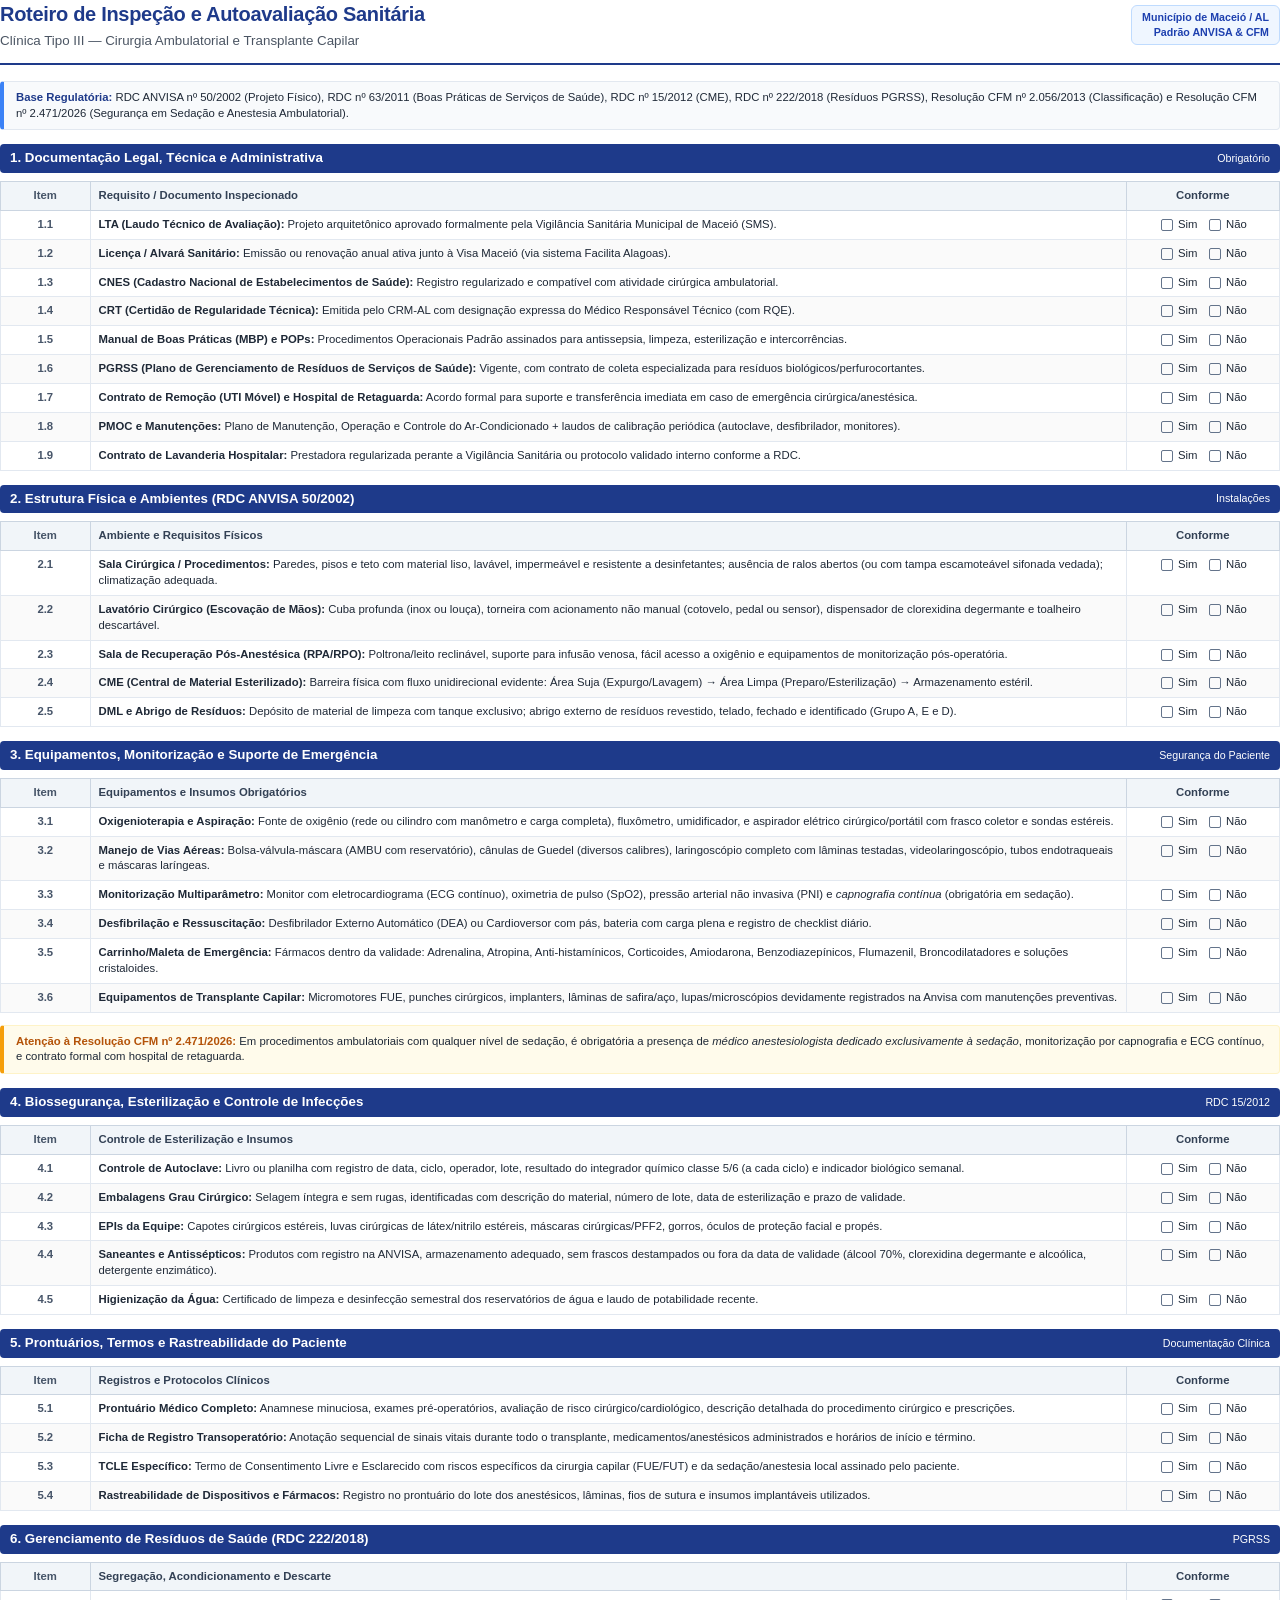
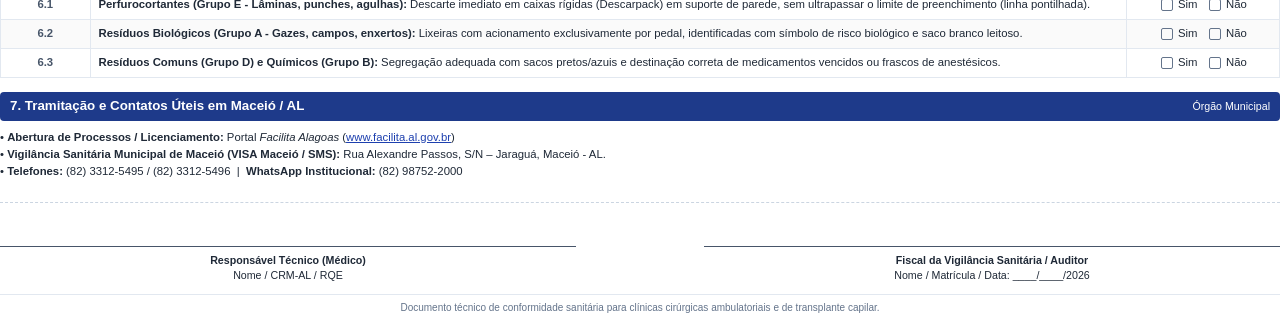
<file: roteiro_inspecao_template.html>
<!DOCTYPE html>
<html lang="pt-BR">
<head>
    <meta charset="UTF-8">
    <title>Roteiro de Inspeção Sanitária - Clínica Tipo III (Transplante Capilar)</title>
    <style>
        @page {
            size: A4;
            margin: 15mm 15mm 18mm 15mm;
            @bottom-right {
                content: counter(page) " / " counter(pages);
                font-size: 8pt;
                color: #666;
            }
        }
        
        * {
            box-sizing: border-box;
            -webkit-print-color-adjust: exact !important;
            print-color-adjust: exact !important;
        }

        body {
            font-family: -apple-system, BlinkMacSystemFont, "Segoe UI", Roboto, Helvetica, Arial, sans-serif;
            color: #1f2937;
            background-color: #ffffff;
            font-size: 9.5pt;
            line-height: 1.4;
            margin: 0;
            padding: 0;
        }

        .header {
            border-bottom: 2px solid #1e3a8a;
            padding-bottom: 12px;
            margin-bottom: 16px;
            display: flex;
            justify-content: space-between;
            align-items: center;
        }

        .header-title h1 {
            color: #1e3a8a;
            font-size: 15pt;
            margin: 0 0 4px 0;
            font-weight: 700;
            letter-spacing: -0.3px;
        }

        .header-title h2 {
            color: #4b5563;
            font-size: 10pt;
            margin: 0;
            font-weight: 500;
        }

        .badge {
            background-color: #eff6ff;
            color: #1e40af;
            border: 1px solid #bfdbfe;
            padding: 4px 10px;
            border-radius: 6px;
            font-size: 8pt;
            font-weight: 600;
            text-align: right;
        }

        .info-box {
            background-color: #f8fafc;
            border: 1px solid #e2e8f0;
            border-left: 4px solid #3b82f6;
            padding: 8px 12px;
            border-radius: 4px;
            margin-bottom: 14px;
            font-size: 8.5pt;
        }

        .info-box strong {
            color: #1e3a8a;
        }

        .section-title {
            background-color: #1e3a8a;
            color: #ffffff;
            padding: 5px 10px;
            font-size: 10pt;
            font-weight: 600;
            border-radius: 4px;
            margin: 14px 0 8px 0;
            display: flex;
            justify-content: space-between;
            align-items: center;
            page-break-after: avoid;
        }

        table {
            width: 100%;
            border-collapse: collapse;
            margin-bottom: 12px;
            font-size: 8.5pt;
        }

        th {
            background-color: #f1f5f9;
            color: #334155;
            font-weight: 600;
            text-align: left;
            padding: 6px 8px;
            border: 1px solid #cbd5e1;
            font-size: 8.5pt;
        }

        td {
            padding: 6px 8px;
            border: 1px solid #e2e8f0;
            vertical-align: top;
        }

        tr:nth-child(even) {
            background-color: #fafafa;
        }

        .col-id {
            width: 7%;
            text-align: center;
            font-weight: 600;
            color: #475569;
        }

        .col-desc {
            width: 81%;
        }

        .col-status {
            width: 12%;
            text-align: center;
        }

        .checkbox-box {
            display: inline-block;
            width: 12px;
            height: 12px;
            border: 1.5px solid #64748b;
            border-radius: 2px;
            margin: 0 2px;
            vertical-align: middle;
        }

        .status-cell {
            font-size: 7.5pt;
            color: #64748b;
            display: flex;
            justify-content: center;
            align-items: center;
            gap: 6px;
        }

        .alert-warning {
            background-color: #fffbeb;
            border: 1px solid #fef3c7;
            border-left: 4px solid #f59e0b;
            padding: 8px 12px;
            border-radius: 4px;
            margin: 10px 0;
            font-size: 8.5pt;
            page-break-inside: avoid;
        }

        .alert-warning strong {
            color: #b45309;
        }

        .signature-block {
            margin-top: 22px;
            border-top: 1px dashed #cbd5e1;
            padding-top: 14px;
            display: flex;
            justify-content: space-between;
            page-break-inside: avoid;
        }

        .sign-field {
            width: 45%;
            text-align: center;
            font-size: 8pt;
        }

        .sign-line {
            border-bottom: 1px solid #475569;
            margin-bottom: 6px;
            height: 30px;
        }

        .footer-note {
            margin-top: 12px;
            font-size: 7.5pt;
            color: #64748b;
            text-align: center;
            border-top: 1px solid #e2e8f0;
            padding-top: 6px;
        }

        .page-break {
            page-break-before: always;
        }
    </style>
</head>
<body>

    <div class="header">
        <div class="header-title">
            <h1>Roteiro de Inspeção e Autoavaliação Sanitária</h1>
            <h2>Clínica Tipo III — Cirurgia Ambulatorial e Transplante Capilar</h2>
        </div>
        <div class="badge">
            Município de Maceió / AL<br>
            Padrão ANVISA & CFM
        </div>
    </div>

    <div class="info-box">
        <strong>Base Regulatória:</strong> RDC ANVISA nº 50/2002 (Projeto Físico), RDC nº 63/2011 (Boas Práticas de Serviços de Saúde), RDC nº 15/2012 (CME), RDC nº 222/2018 (Resíduos PGRSS), Resolução CFM nº 2.056/2013 (Classificação) e Resolução CFM nº 2.471/2026 (Segurança em Sedação e Anestesia Ambulatorial).
    </div>

    <!-- SEÇÃO 1 -->
    <div class="section-title">
        <span>1. Documentação Legal, Técnica e Administrativa</span>
        <span style="font-size: 8pt; font-weight: normal;">Obrigatório</span>
    </div>
    <table>
        <thead>
            <tr>
                <th class="col-id">Item</th>
                <th class="col-desc">Requisito / Documento Inspecionado</th>
                <th class="col-status">Conforme</th>
            </tr>
        </thead>
        <tbody>
            <tr>
                <td class="col-id">1.1</td>
                <td class="col-desc"><strong>LTA (Laudo Técnico de Avaliação):</strong> Projeto arquitetônico aprovado formalmente pela Vigilância Sanitária Municipal de Maceió (SMS).</td>
                <td class="col-status"><span class="checkbox-box"></span> Sim &nbsp; <span class="checkbox-box"></span> Não</td>
            </tr>
            <tr>
                <td class="col-id">1.2</td>
                <td class="col-desc"><strong>Licença / Alvará Sanitário:</strong> Emissão ou renovação anual ativa junto à Visa Maceió (via sistema Facilita Alagoas).</td>
                <td class="col-status"><span class="checkbox-box"></span> Sim &nbsp; <span class="checkbox-box"></span> Não</td>
            </tr>
            <tr>
                <td class="col-id">1.3</td>
                <td class="col-desc"><strong>CNES (Cadastro Nacional de Estabelecimentos de Saúde):</strong> Registro regularizado e compatível com atividade cirúrgica ambulatorial.</td>
                <td class="col-status"><span class="checkbox-box"></span> Sim &nbsp; <span class="checkbox-box"></span> Não</td>
            </tr>
            <tr>
                <td class="col-id">1.4</td>
                <td class="col-desc"><strong>CRT (Certidão de Regularidade Técnica):</strong> Emitida pelo CRM-AL com designação expressa do Médico Responsável Técnico (com RQE).</td>
                <td class="col-status"><span class="checkbox-box"></span> Sim &nbsp; <span class="checkbox-box"></span> Não</td>
            </tr>
            <tr>
                <td class="col-id">1.5</td>
                <td class="col-desc"><strong>Manual de Boas Práticas (MBP) e POPs:</strong> Procedimentos Operacionais Padrão assinados para antissepsia, limpeza, esterilização e intercorrências.</td>
                <td class="col-status"><span class="checkbox-box"></span> Sim &nbsp; <span class="checkbox-box"></span> Não</td>
            </tr>
            <tr>
                <td class="col-id">1.6</td>
                <td class="col-desc"><strong>PGRSS (Plano de Gerenciamento de Resíduos de Serviços de Saúde):</strong> Vigente, com contrato de coleta especializada para resíduos biológicos/perfurocortantes.</td>
                <td class="col-status"><span class="checkbox-box"></span> Sim &nbsp; <span class="checkbox-box"></span> Não</td>
            </tr>
            <tr>
                <td class="col-id">1.7</td>
                <td class="col-desc"><strong>Contrato de Remoção (UTI Móvel) e Hospital de Retaguarda:</strong> Acordo formal para suporte e transferência imediata em caso de emergência cirúrgica/anestésica.</td>
                <td class="col-status"><span class="checkbox-box"></span> Sim &nbsp; <span class="checkbox-box"></span> Não</td>
            </tr>
            <tr>
                <td class="col-id">1.8</td>
                <td class="col-desc"><strong>PMOC e Manutenções:</strong> Plano de Manutenção, Operação e Controle do Ar-Condicionado + laudos de calibração periódica (autoclave, desfibrilador, monitores).</td>
                <td class="col-status"><span class="checkbox-box"></span> Sim &nbsp; <span class="checkbox-box"></span> Não</td>
            </tr>
            <tr>
                <td class="col-id">1.9</td>
                <td class="col-desc"><strong>Contrato de Lavanderia Hospitalar:</strong> Prestadora regularizada perante a Vigilância Sanitária ou protocolo validado interno conforme a RDC.</td>
                <td class="col-status"><span class="checkbox-box"></span> Sim &nbsp; <span class="checkbox-box"></span> Não</td>
            </tr>
        </tbody>
    </table>

    <!-- SEÇÃO 2 -->
    <div class="section-title">
        <span>2. Estrutura Física e Ambientes (RDC ANVISA 50/2002)</span>
        <span style="font-size: 8pt; font-weight: normal;">Instalações</span>
    </div>
    <table>
        <thead>
            <tr>
                <th class="col-id">Item</th>
                <th class="col-desc">Ambiente e Requisitos Físicos</th>
                <th class="col-status">Conforme</th>
            </tr>
        </thead>
        <tbody>
            <tr>
                <td class="col-id">2.1</td>
                <td class="col-desc"><strong>Sala Cirúrgica / Procedimentos:</strong> Paredes, pisos e teto com material liso, lavável, impermeável e resistente a desinfetantes; ausência de ralos abertos (ou com tampa escamoteável sifonada vedada); climatização adequada.</td>
                <td class="col-status"><span class="checkbox-box"></span> Sim &nbsp; <span class="checkbox-box"></span> Não</td>
            </tr>
            <tr>
                <td class="col-id">2.2</td>
                <td class="col-desc"><strong>Lavatório Cirúrgico (Escovação de Mãos):</strong> Cuba profunda (inox ou louça), torneira com acionamento não manual (cotovelo, pedal ou sensor), dispensador de clorexidina degermante e toalheiro descartável.</td>
                <td class="col-status"><span class="checkbox-box"></span> Sim &nbsp; <span class="checkbox-box"></span> Não</td>
            </tr>
            <tr>
                <td class="col-id">2.3</td>
                <td class="col-desc"><strong>Sala de Recuperação Pós-Anestésica (RPA/RPO):</strong> Poltrona/leito reclinável, suporte para infusão venosa, fácil acesso a oxigênio e equipamentos de monitorização pós-operatória.</td>
                <td class="col-status"><span class="checkbox-box"></span> Sim &nbsp; <span class="checkbox-box"></span> Não</td>
            </tr>
            <tr>
                <td class="col-id">2.4</td>
                <td class="col-desc"><strong>CME (Central de Material Esterilizado):</strong> Barreira física com fluxo unidirecional evidente: Área Suja (Expurgo/Lavagem) &rarr; Área Limpa (Preparo/Esterilização) &rarr; Armazenamento estéril.</td>
                <td class="col-status"><span class="checkbox-box"></span> Sim &nbsp; <span class="checkbox-box"></span> Não</td>
            </tr>
            <tr>
                <td class="col-id">2.5</td>
                <td class="col-desc"><strong>DML e Abrigo de Resíduos:</strong> Depósito de material de limpeza com tanque exclusivo; abrigo externo de resíduos revestido, telado, fechado e identificado (Grupo A, E e D).</td>
                <td class="col-status"><span class="checkbox-box"></span> Sim &nbsp; <span class="checkbox-box"></span> Não</td>
            </tr>
        </tbody>
    </table>

    <div class="page-break"></div>

    <!-- SEÇÃO 3 -->
    <div class="section-title">
        <span>3. Equipamentos, Monitorização e Suporte de Emergência</span>
        <span style="font-size: 8pt; font-weight: normal;">Segurança do Paciente</span>
    </div>
    <table>
        <thead>
            <tr>
                <th class="col-id">Item</th>
                <th class="col-desc">Equipamentos e Insumos Obrigatórios</th>
                <th class="col-status">Conforme</th>
            </tr>
        </thead>
        <tbody>
            <tr>
                <td class="col-id">3.1</td>
                <td class="col-desc"><strong>Oxigenioterapia e Aspiração:</strong> Fonte de oxigênio (rede ou cilindro com manômetro e carga completa), fluxômetro, umidificador, e aspirador elétrico cirúrgico/portátil com frasco coletor e sondas estéreis.</td>
                <td class="col-status"><span class="checkbox-box"></span> Sim &nbsp; <span class="checkbox-box"></span> Não</td>
            </tr>
            <tr>
                <td class="col-id">3.2</td>
                <td class="col-desc"><strong>Manejo de Vias Aéreas:</strong> Bolsa-válvula-máscara (AMBU com reservatório), cânulas de Guedel (diversos calibres), laringoscópio completo com lâminas testadas, videolaringoscópio, tubos endotraqueais e máscaras laríngeas.</td>
                <td class="col-status"><span class="checkbox-box"></span> Sim &nbsp; <span class="checkbox-box"></span> Não</td>
            </tr>
            <tr>
                <td class="col-id">3.3</td>
                <td class="col-desc"><strong>Monitorização Multiparâmetro:</strong> Monitor com eletrocardiograma (ECG contínuo), oximetria de pulso (SpO2), pressão arterial não invasiva (PNI) e <em>capnografia contínua</em> (obrigatória em sedação).</td>
                <td class="col-status"><span class="checkbox-box"></span> Sim &nbsp; <span class="checkbox-box"></span> Não</td>
            </tr>
            <tr>
                <td class="col-id">3.4</td>
                <td class="col-desc"><strong>Desfibrilação e Ressuscitação:</strong> Desfibrilador Externo Automático (DEA) ou Cardioversor com pás, bateria com carga plena e registro de checklist diário.</td>
                <td class="col-status"><span class="checkbox-box"></span> Sim &nbsp; <span class="checkbox-box"></span> Não</td>
            </tr>
            <tr>
                <td class="col-id">3.5</td>
                <td class="col-desc"><strong>Carrinho/Maleta de Emergência:</strong> Fármacos dentro da validade: Adrenalina, Atropina, Anti-histamínicos, Corticoides, Amiodarona, Benzodiazepínicos, Flumazenil, Broncodilatadores e soluções cristaloides.</td>
                <td class="col-status"><span class="checkbox-box"></span> Sim &nbsp; <span class="checkbox-box"></span> Não</td>
            </tr>
            <tr>
                <td class="col-id">3.6</td>
                <td class="col-desc"><strong>Equipamentos de Transplante Capilar:</strong> Micromotores FUE, punches cirúrgicos, implanters, lâminas de safira/aço, lupas/microscópios devidamente registrados na Anvisa com manutenções preventivas.</td>
                <td class="col-status"><span class="checkbox-box"></span> Sim &nbsp; <span class="checkbox-box"></span> Não</td>
            </tr>
        </tbody>
    </table>

    <div class="alert-warning">
        <strong>Atenção à Resolução CFM nº 2.471/2026:</strong> Em procedimentos ambulatoriais com qualquer nível de sedação, é obrigatória a presença de <em>médico anestesiologista dedicado exclusivamente à sedação</em>, monitorização por capnografia e ECG contínuo, e contrato formal com hospital de retaguarda.
    </div>

    <!-- SEÇÃO 4 -->
    <div class="section-title">
        <span>4. Biossegurança, Esterilização e Controle de Infecções</span>
        <span style="font-size: 8pt; font-weight: normal;">RDC 15/2012</span>
    </div>
    <table>
        <thead>
            <tr>
                <th class="col-id">Item</th>
                <th class="col-desc">Controle de Esterilização e Insumos</th>
                <th class="col-status">Conforme</th>
            </tr>
        </thead>
        <tbody>
            <tr>
                <td class="col-id">4.1</td>
                <td class="col-desc"><strong>Controle de Autoclave:</strong> Livro ou planilha com registro de data, ciclo, operador, lote, resultado do integrador químico classe 5/6 (a cada ciclo) e indicador biológico semanal.</td>
                <td class="col-status"><span class="checkbox-box"></span> Sim &nbsp; <span class="checkbox-box"></span> Não</td>
            </tr>
            <tr>
                <td class="col-id">4.2</td>
                <td class="col-desc"><strong>Embalagens Grau Cirúrgico:</strong> Selagem íntegra e sem rugas, identificadas com descrição do material, número de lote, data de esterilização e prazo de validade.</td>
                <td class="col-status"><span class="checkbox-box"></span> Sim &nbsp; <span class="checkbox-box"></span> Não</td>
            </tr>
            <tr>
                <td class="col-id">4.3</td>
                <td class="col-desc"><strong>EPIs da Equipe:</strong> Capotes cirúrgicos estéreis, luvas cirúrgicas de látex/nitrilo estéreis, máscaras cirúrgicas/PFF2, gorros, óculos de proteção facial e propés.</td>
                <td class="col-status"><span class="checkbox-box"></span> Sim &nbsp; <span class="checkbox-box"></span> Não</td>
            </tr>
            <tr>
                <td class="col-id">4.4</td>
                <td class="col-desc"><strong>Saneantes e Antissépticos:</strong> Produtos com registro na ANVISA, armazenamento adequado, sem frascos destampados ou fora da data de validade (álcool 70%, clorexidina degermante e alcoólica, detergente enzimático).</td>
                <td class="col-status"><span class="checkbox-box"></span> Sim &nbsp; <span class="checkbox-box"></span> Não</td>
            </tr>
            <tr>
                <td class="col-id">4.5</td>
                <td class="col-desc"><strong>Higienização da Água:</strong> Certificado de limpeza e desinfecção semestral dos reservatórios de água e laudo de potabilidade recente.</td>
                <td class="col-status"><span class="checkbox-box"></span> Sim &nbsp; <span class="checkbox-box"></span> Não</td>
            </tr>
        </tbody>
    </table>

    <!-- SEÇÃO 5 -->
    <div class="section-title">
        <span>5. Prontuários, Termos e Rastreabilidade do Paciente</span>
        <span style="font-size: 8pt; font-weight: normal;">Documentação Clínica</span>
    </div>
    <table>
        <thead>
            <tr>
                <th class="col-id">Item</th>
                <th class="col-desc">Registros e Protocolos Clínicos</th>
                <th class="col-status">Conforme</th>
            </tr>
        </thead>
        <tbody>
            <tr>
                <td class="col-id">5.1</td>
                <td class="col-desc"><strong>Prontuário Médico Completo:</strong> Anamnese minuciosa, exames pré-operatórios, avaliação de risco cirúrgico/cardiológico, descrição detalhada do procedimento cirúrgico e prescrições.</td>
                <td class="col-status"><span class="checkbox-box"></span> Sim &nbsp; <span class="checkbox-box"></span> Não</td>
            </tr>
            <tr>
                <td class="col-id">5.2</td>
                <td class="col-desc"><strong>Ficha de Registro Transoperatório:</strong> Anotação sequencial de sinais vitais durante todo o transplante, medicamentos/anestésicos administrados e horários de início e término.</td>
                <td class="col-status"><span class="checkbox-box"></span> Sim &nbsp; <span class="checkbox-box"></span> Não</td>
            </tr>
            <tr>
                <td class="col-id">5.3</td>
                <td class="col-desc"><strong>TCLE Específico:</strong> Termo de Consentimento Livre e Esclarecido com riscos específicos da cirurgia capilar (FUE/FUT) e da sedação/anestesia local assinado pelo paciente.</td>
                <td class="col-status"><span class="checkbox-box"></span> Sim &nbsp; <span class="checkbox-box"></span> Não</td>
            </tr>
            <tr>
                <td class="col-id">5.4</td>
                <td class="col-desc"><strong>Rastreabilidade de Dispositivos e Fármacos:</strong> Registro no prontuário do lote dos anestésicos, lâminas, fios de sutura e insumos implantáveis utilizados.</td>
                <td class="col-status"><span class="checkbox-box"></span> Sim &nbsp; <span class="checkbox-box"></span> Não</td>
            </tr>
        </tbody>
    </table>

    <!-- SEÇÃO 6 -->
    <div class="section-title">
        <span>6. Gerenciamento de Resíduos de Saúde (RDC 222/2018)</span>
        <span style="font-size: 8pt; font-weight: normal;">PGRSS</span>
    </div>
    <table>
        <thead>
            <tr>
                <th class="col-id">Item</th>
                <th class="col-desc">Segregação, Acondicionamento e Descarte</th>
                <th class="col-status">Conforme</th>
            </tr>
        </thead>
        <tbody>
            <tr>
                <td class="col-id">6.1</td>
                <td class="col-desc"><strong>Perfurocortantes (Grupo E - Lâminas, punches, agulhas):</strong> Descarte imediato em caixas rígidas (Descarpack) em suporte de parede, sem ultrapassar o limite de preenchimento (linha pontilhada).</td>
                <td class="col-status"><span class="checkbox-box"></span> Sim &nbsp; <span class="checkbox-box"></span> Não</td>
            </tr>
            <tr>
                <td class="col-id">6.2</td>
                <td class="col-desc"><strong>Resíduos Biológicos (Grupo A - Gazes, campos, enxertos):</strong> Lixeiras com acionamento exclusivamente por pedal, identificadas com símbolo de risco biológico e saco branco leitoso.</td>
                <td class="col-status"><span class="checkbox-box"></span> Sim &nbsp; <span class="checkbox-box"></span> Não</td>
            </tr>
            <tr>
                <td class="col-id">6.3</td>
                <td class="col-desc"><strong>Resíduos Comuns (Grupo D) e Químicos (Grupo B):</strong> Segregação adequada com sacos pretos/azuis e destinação correta de medicamentos vencidos ou frascos de anestésicos.</td>
                <td class="col-status"><span class="checkbox-box"></span> Sim &nbsp; <span class="checkbox-box"></span> Não</td>
            </tr>
        </tbody>
    </table>

    <!-- SEÇÃO 7 -->
    <div class="section-title">
        <span>7. Tramitação e Contatos Úteis em Maceió / AL</span>
        <span style="font-size: 8pt; font-weight: normal;">Órgão Municipal</span>
    </div>
    <div style="font-size: 8.5pt; line-height: 1.5; margin-bottom: 15px;">
        • <strong>Abertura de Processos / Licenciamento:</strong> Portal <em>Facilita Alagoas</em> (<a href="https://www.facilita.al.gov.br" style="color: #1e40af;">www.facilita.al.gov.br</a>)<br>
        • <strong>Vigilância Sanitária Municipal de Maceió (VISA Maceió / SMS):</strong> Rua Alexandre Passos, S/N – Jaraguá, Maceió - AL.<br>
        • <strong>Telefones:</strong> (82) 3312-5495 / (82) 3312-5496 &nbsp;|&nbsp; <strong>WhatsApp Institucional:</strong> (82) 98752-2000
    </div>

    <div class="signature-block">
        <div class="sign-field">
            <div class="sign-line"></div>
            <strong>Responsável Técnico (Médico)</strong><br>
            Nome / CRM-AL / RQE
        </div>
        <div class="sign-field">
            <div class="sign-line"></div>
            <strong>Fiscal da Vigilância Sanitária / Auditor</strong><br>
            Nome / Matrícula / Data: ____/____/2026
        </div>
    </div>

    <div class="footer-note">
        Documento técnico de conformidade sanitária para clínicas cirúrgicas ambulatoriais e de transplante capilar.
    </div>

</body>
</html>
</file>
